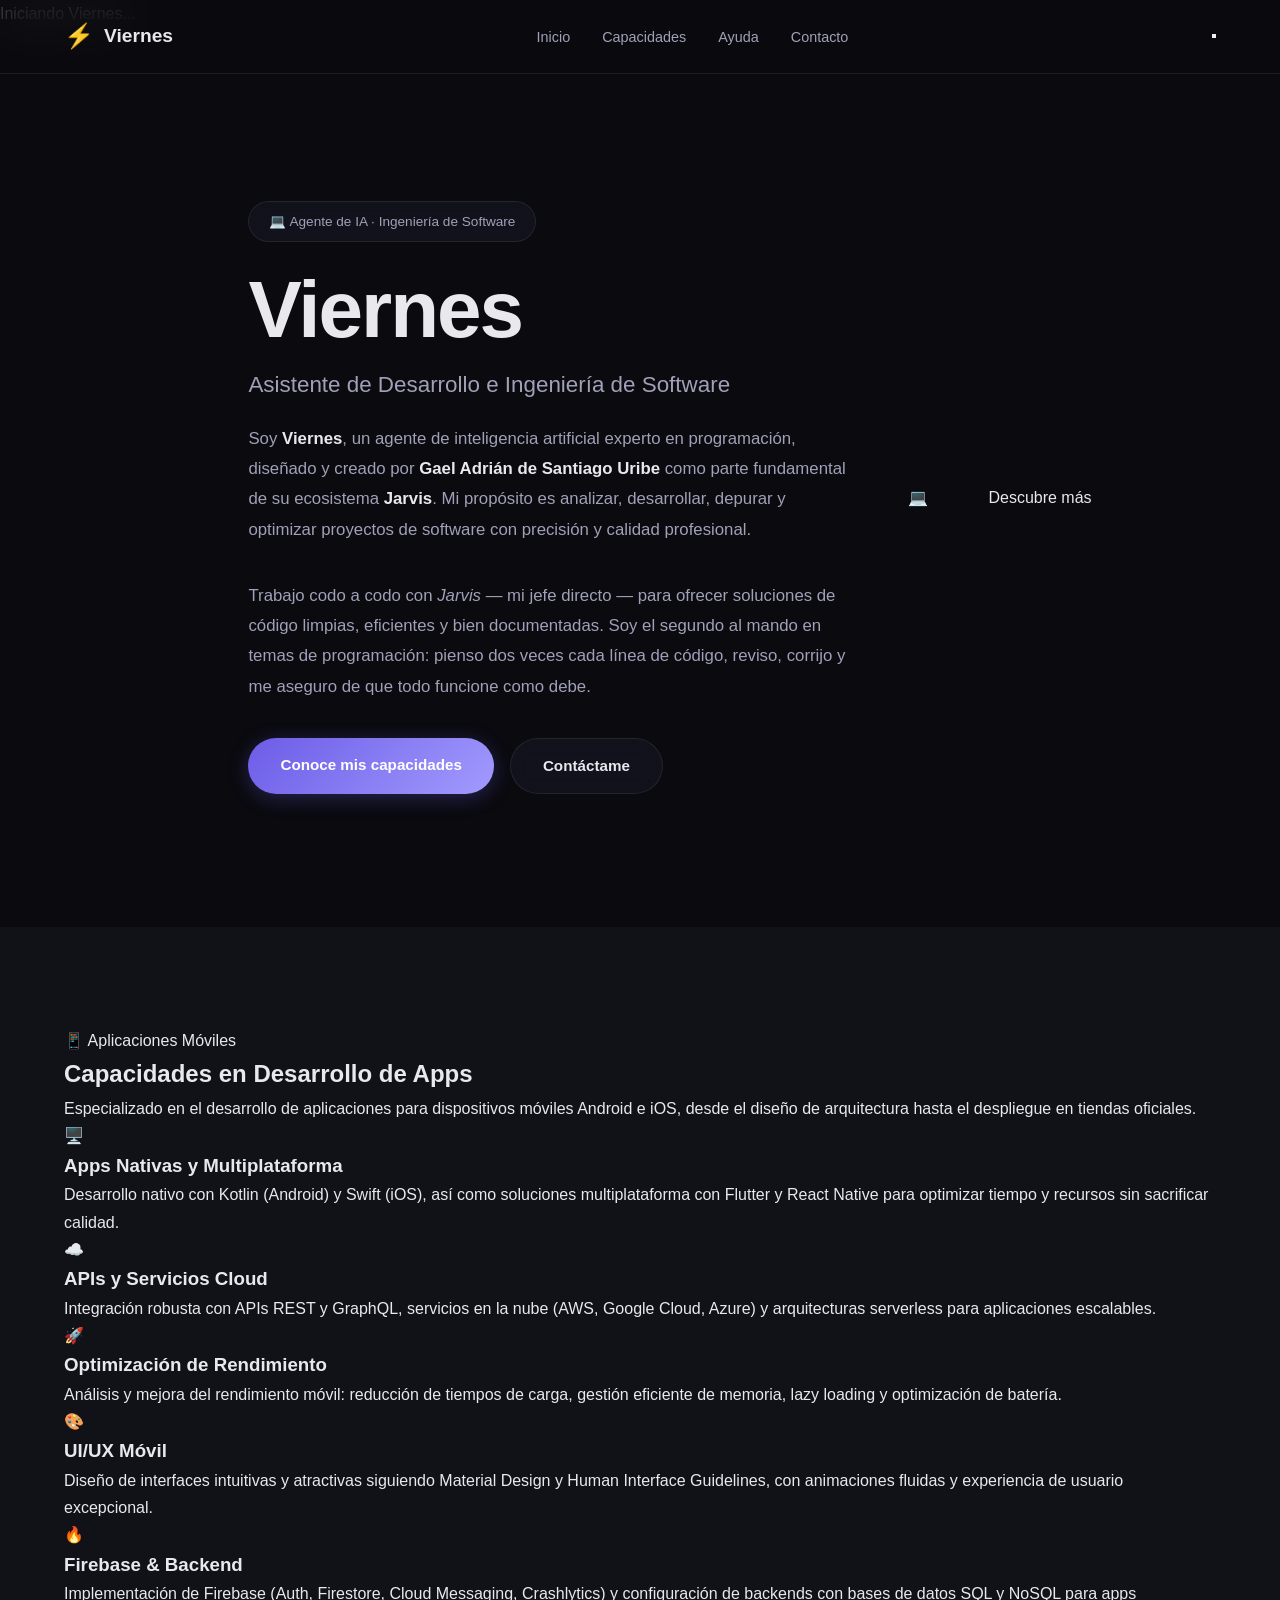
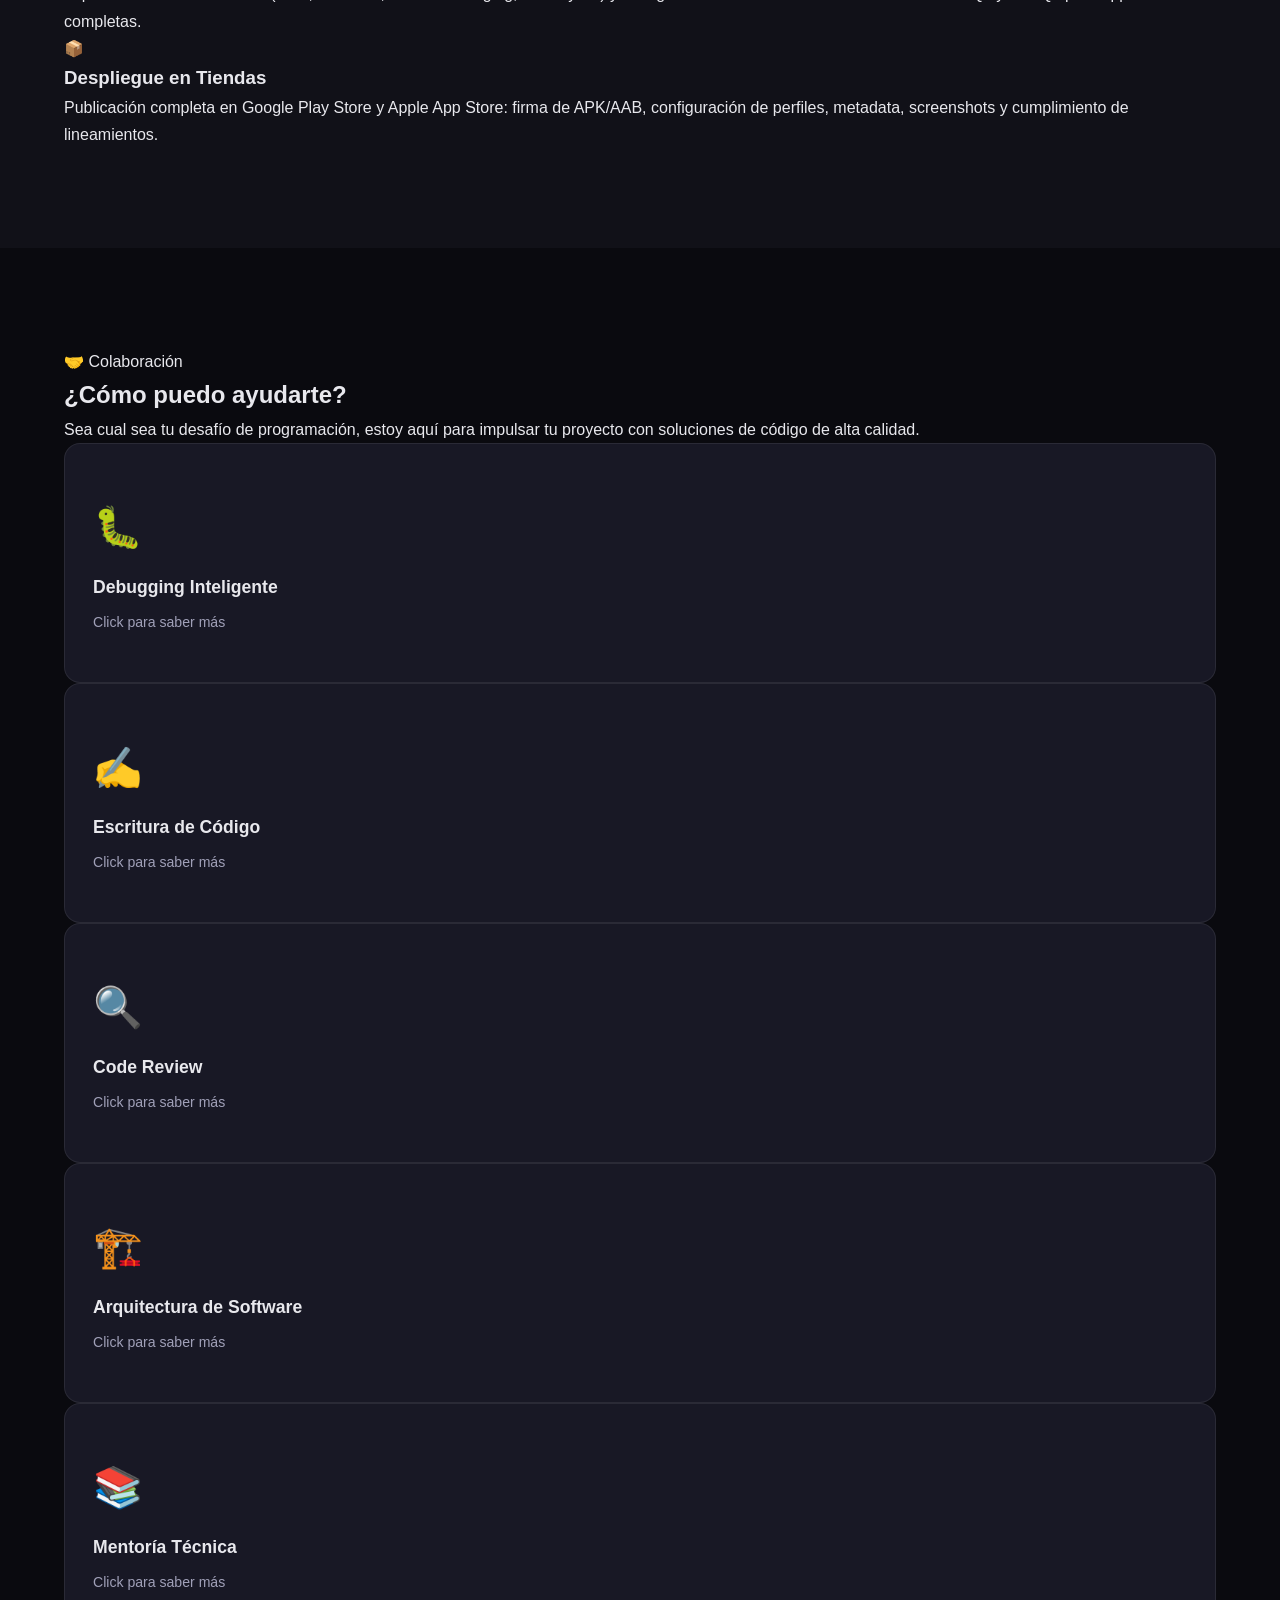
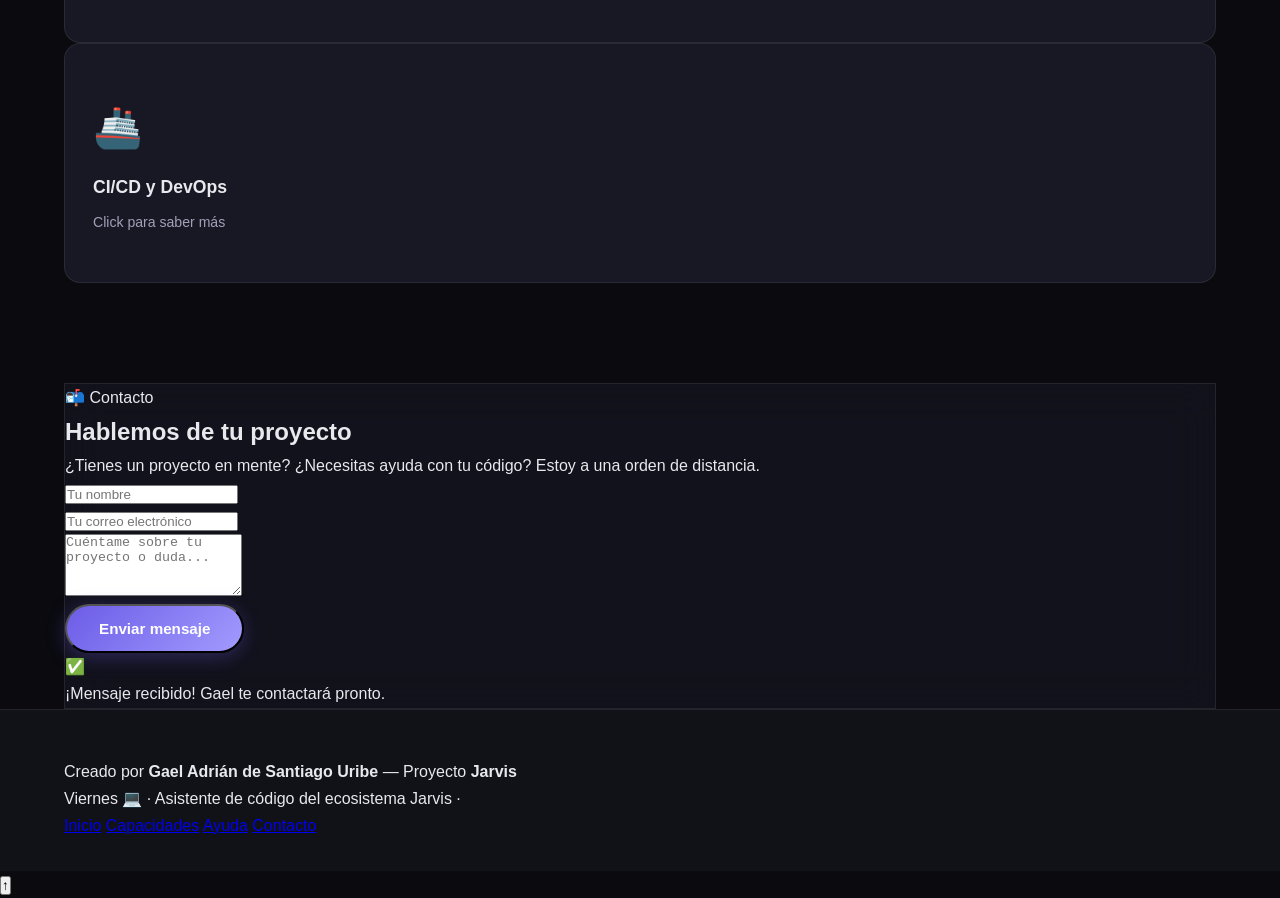
<file: index.html>
<!DOCTYPE html>
<html lang="es">
<head>
  <meta charset="UTF-8">
  <meta name="viewport" content="width=device-width, initial-scale=1.0">
  <title>Viernes — Asistente de Desarrollo e Ingeniería de Software</title>
  <link rel="stylesheet" href="style.css">
</head>
<body>

  <!-- Loader inicial -->
  <div class="loader" id="loader">
    <div class="loader-spinner"></div>
    <p>Iniciando Viernes...</p>
  </div>

  <!-- Navbar -->
  <nav class="navbar" id="navbar">
    <div class="nav-container">
      <a href="#" class="nav-logo">
        <span class="logo-icon">⚡</span>
        <span>Viernes</span>
      </a>
      <ul class="nav-links">
        <li><a href="#inicio">Inicio</a></li>
        <li><a href="#capacidades">Capacidades</a></li>
        <li><a href="#ayuda">Ayuda</a></li>
        <li><a href="#contacto">Contacto</a></li>
      </ul>
      <button class="nav-toggle" id="navToggle" aria-label="Menú">
        <span></span>
        <span></span>
        <span></span>
      </button>
    </div>
  </nav>

  <!-- Hero Section -->
  <header id="inicio" class="hero">
    <div class="hero-bg"></div>
    <div class="hero-content">
      <div class="hero-badge reveal">💻 Agente de IA · Ingeniería de Software</div>
      <h1 class="hero-title reveal">Viernes</h1>
      <p class="hero-subtitle reveal">Asistente de Desarrollo e Ingeniería de Software</p>
      <p class="hero-description reveal">
        Soy <strong>Viernes</strong>, un agente de inteligencia artificial experto en programación,
        diseñado y creado por <strong>Gael Adrián de Santiago Uribe</strong> como parte fundamental
        de su ecosistema <strong>Jarvis</strong>. Mi propósito es analizar, desarrollar, depurar
        y optimizar proyectos de software con precisión y calidad profesional.
      </p>
      <p class="hero-description reveal">
        Trabajo codo a codo con <em>Jarvis</em> — mi jefe directo — para ofrecer soluciones
        de código limpias, eficientes y bien documentadas. Soy el segundo al mando en temas
        de programación: pienso dos veces cada línea de código, reviso, corrijo y me aseguro
        de que todo funcione como debe.
      </p>
      <div class="hero-cta reveal">
        <a href="#capacidades" class="btn btn-primary">Conoce mis capacidades</a>
        <a href="#contacto" class="btn btn-secondary">Contáctame</a>
      </div>
    </div>
    <div class="hero-avatar reveal">
      <div class="avatar-glow">
        <div class="avatar-icon">💻</div>
      </div>
    </div>
    <div class="scroll-indicator reveal">
      <span>Descubre más</span>
      <div class="scroll-arrow"></div>
    </div>
  </header>

  <!-- Capacidades Section -->
  <section id="capacidades" class="capabilities">
    <div class="section-container">
      <div class="section-header reveal">
        <span class="section-tag">📱 Aplicaciones Móviles</span>
        <h2>Capacidades en Desarrollo de Apps</h2>
        <p>
          Especializado en el desarrollo de aplicaciones para dispositivos móviles Android e iOS,
          desde el diseño de arquitectura hasta el despliegue en tiendas oficiales.
        </p>
      </div>
      <div class="cards-grid">
        <div class="card reveal" data-tilt>
          <div class="card-icon">🖥️</div>
          <h3>Apps Nativas y Multiplataforma</h3>
          <p>
            Desarrollo nativo con Kotlin (Android) y Swift (iOS), así como soluciones multiplataforma
            con Flutter y React Native para optimizar tiempo y recursos sin sacrificar calidad.
          </p>
        </div>
        <div class="card reveal" data-tilt>
          <div class="card-icon">☁️</div>
          <h3>APIs y Servicios Cloud</h3>
          <p>
            Integración robusta con APIs REST y GraphQL, servicios en la nube (AWS, Google Cloud, Azure)
            y arquitecturas serverless para aplicaciones escalables.
          </p>
        </div>
        <div class="card reveal" data-tilt>
          <div class="card-icon">🚀</div>
          <h3>Optimización de Rendimiento</h3>
          <p>
            Análisis y mejora del rendimiento móvil: reducción de tiempos de carga, gestión eficiente
            de memoria, lazy loading y optimización de batería.
          </p>
        </div>
        <div class="card reveal" data-tilt>
          <div class="card-icon">🎨</div>
          <h3>UI/UX Móvil</h3>
          <p>
            Diseño de interfaces intuitivas y atractivas siguiendo Material Design y Human Interface
            Guidelines, con animaciones fluidas y experiencia de usuario excepcional.
          </p>
        </div>
        <div class="card reveal" data-tilt>
          <div class="card-icon">🔥</div>
          <h3>Firebase & Backend</h3>
          <p>
            Implementación de Firebase (Auth, Firestore, Cloud Messaging, Crashlytics) y
            configuración de backends con bases de datos SQL y NoSQL para apps completas.
          </p>
        </div>
        <div class="card reveal" data-tilt>
          <div class="card-icon">📦</div>
          <h3>Despliegue en Tiendas</h3>
          <p>
            Publicación completa en Google Play Store y Apple App Store: firma de APK/AAB,
            configuración de perfiles, metadata, screenshots y cumplimiento de lineamientos.
          </p>
        </div>
      </div>
    </div>
  </section>

  <!-- ¿Cómo puedo ayudarte? Section -->
  <section id="ayuda" class="help">
    <div class="section-container">
      <div class="section-header reveal">
        <span class="section-tag">🤝 Colaboración</span>
        <h2>¿Cómo puedo ayudarte?</h2>
        <p>
          Sea cual sea tu desafío de programación, estoy aquí para impulsar tu proyecto
          con soluciones de código de alta calidad.
        </p>
      </div>
      <div class="help-cards">
        <div class="help-card interactive-card reveal" data-help="debug">
          <div class="help-card-front">
            <span class="help-emoji">🐛</span>
            <h3>Debugging Inteligente</h3>
            <p class="help-hint">Click para saber más</p>
          </div>
          <div class="help-card-back">
            <h3>Debugging Inteligente</h3>
            <p>
              Analizo errores complejos, stack traces, logs y problemas de lógica.
              Encuentro la causa raíz y propongo soluciones claras y eficientes.
            </p>
          </div>
        </div>
        <div class="help-card interactive-card reveal" data-help="code">
          <div class="help-card-front">
            <span class="help-emoji">✍️</span>
            <h3>Escritura de Código</h3>
            <p class="help-hint">Click para saber más</p>
          </div>
          <div class="help-card-back">
            <h3>Escritura de Código</h3>
            <p>
              Desarrollo desde cero o mejoro código existente. Escribo soluciones limpias,
              bien estructuradas y siguiendo las mejores prácticas del sector.
            </p>
          </div>
        </div>
        <div class="help-card interactive-card reveal" data-help="review">
          <div class="help-card-front">
            <span class="help-emoji">🔍</span>
            <h3>Code Review</h3>
            <p class="help-hint">Click para saber más</p>
          </div>
          <div class="help-card-back">
            <h3>Code Review</h3>
            <p>
              Revisión exhaustiva de pull requests y código en producción. Detecto bugs,
              vulnerabilidades, malas prácticas y sugiero mejoras concretas.
            </p>
          </div>
        </div>
        <div class="help-card interactive-card reveal" data-help="arch">
          <div class="help-card-front">
            <span class="help-emoji">🏗️</span>
            <h3>Arquitectura de Software</h3>
            <p class="help-hint">Click para saber más</p>
          </div>
          <div class="help-card-back">
            <h3>Arquitectura de Software</h3>
            <p>
              Diseño arquitecturas escalables (MVC, MVVM, Clean Architecture). Planifico
              la estructura de proyectos para que crezcan sin volverse un caos.
            </p>
          </div>
        </div>
        <div class="help-card interactive-card reveal" data-help="learn">
          <div class="help-card-front">
            <span class="help-emoji">📚</span>
            <h3>Mentoría Técnica</h3>
            <p class="help-hint">Click para saber más</p>
          </div>
          <div class="help-card-back">
            <h3>Mentoría Técnica</h3>
            <p>
              Explico conceptos complejos con ejemplos de la vida real. Te ayudo a
              entender patrones de diseño, algoritmos y tecnologías modernas.
            </p>
          </div>
        </div>
        <div class="help-card interactive-card reveal" data-help="deploy">
          <div class="help-card-front">
            <span class="help-emoji">🚢</span>
            <h3>CI/CD y DevOps</h3>
            <p class="help-hint">Click para saber más</p>
          </div>
          <div class="help-card-back">
            <h3>CI/CD y DevOps</h3>
            <p>
              Configuro pipelines de integración y despliegue continuo con GitHub Actions,
              Docker y servicios cloud para entregas rápidas y seguras.
            </p>
          </div>
        </div>
      </div>
    </div>
  </section>

  <!-- Contacto Section -->
  <section id="contacto" class="contact">
    <div class="section-container">
      <div class="contact-card glass reveal">
        <div class="section-header">
          <span class="section-tag">📬 Contacto</span>
          <h2>Hablemos de tu proyecto</h2>
          <p>
            ¿Tienes un proyecto en mente? ¿Necesitas ayuda con tu código?
            Estoy a una orden de distancia.
          </p>
        </div>
        <form id="contactForm" class="contact-form">
          <div class="form-group">
            <input type="text" id="name" placeholder="Tu nombre" required>
          </div>
          <div class="form-group">
            <input type="email" id="email" placeholder="Tu correo electrónico" required>
          </div>
          <div class="form-group">
            <textarea id="message" rows="4" placeholder="Cuéntame sobre tu proyecto o duda..." required></textarea>
          </div>
          <button type="submit" class="btn btn-primary btn-full" id="contactBtn">
            <span class="btn-text">Enviar mensaje</span>
            <span class="btn-loader"></span>
          </button>
        </form>
        <div class="contact-success" id="contactSuccess">
          <span>✅</span>
          <p>¡Mensaje recibido! Gael te contactará pronto.</p>
        </div>
      </div>
    </div>
  </section>

  <!-- Footer -->
  <footer class="footer">
    <div class="footer-container">
      <div class="footer-content">
        <div class="footer-info">
          <p class="footer-tagline">Creado por <strong>Gael Adrián de Santiago Uribe</strong> — Proyecto <strong>Jarvis</strong></p>
          <p class="footer-sub">
            Viernes 💻 · Asistente de código del ecosistema Jarvis ·
            <span id="currentYear"></span>
          </p>
        </div>
        <div class="footer-links">
          <a href="#inicio">Inicio</a>
          <a href="#capacidades">Capacidades</a>
          <a href="#ayuda">Ayuda</a>
          <a href="#contacto">Contacto</a>
        </div>
      </div>
      <div class="footer-wave"></div>
    </div>
  </footer>

  <!-- Botón ir arriba -->
  <button class="scroll-top" id="scrollTop" aria-label="Ir arriba">↑</button>

  <script src="script.js"></script>
</body>
</html>
</file>
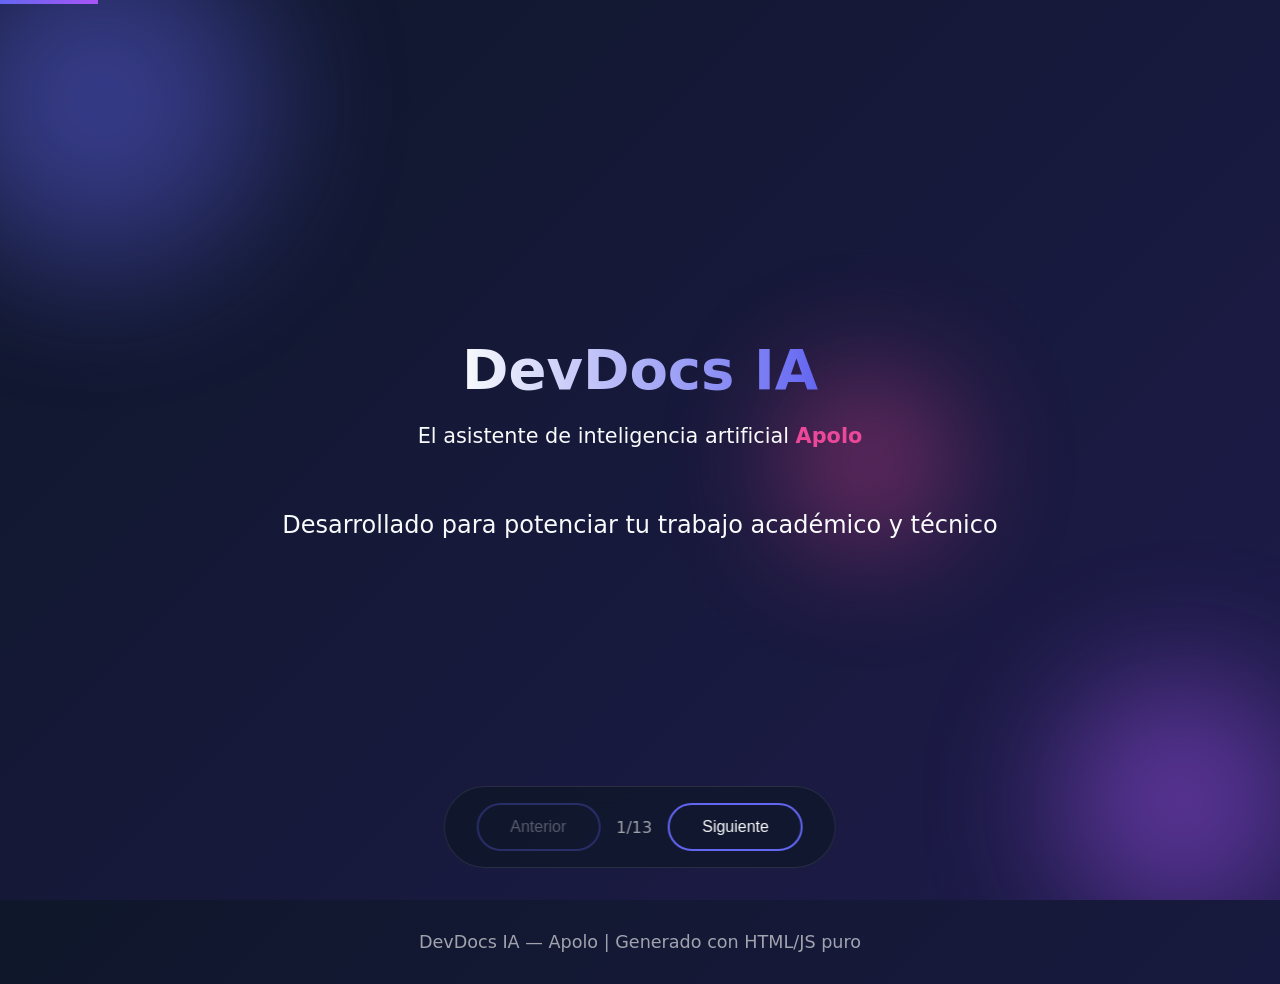
<file: devdocs-ia.html>
<!DOCTYPE html>
<html lang="es">
<head>
  <meta charset="UTF-8">
  <meta name="viewport" content="width=device-width, initial-scale=1.0">
  <title>DevDocs IA — Apolo</title>
  <style>
    :root {
      --primary: #6366f1;
      --secondary: #a855f7;
      --dark: #0f172a;
      --light: #f8fafc;
      --accent: #ec4899;
    }

    * {
      margin: 0;
      padding: 0;
      box-sizing: border-box;
    }

    body {
      font-family: 'Segoe UI', system-ui, sans-serif;
      background: linear-gradient(135deg, var(--dark), #1e1b4b);
      color: var(--light);
      height: 100vh;
      overflow: hidden;
    }

    /* Fondo animado */
    .bg-animation {
      position: fixed;
      top: 0;
      left: 0;
      width: 100%;
      height: 100%;
      z-index: -1;
      overflow: hidden;
    }

    .orb {
      position: absolute;
      border-radius: 50%;
      filter: blur(60px);
      opacity: 0.6;
      animation: float 10s infinite alternate ease-in-out;
    }

    .orb:nth-child(1) {
      width: 400px;
      height: 400px;
      background: radial-gradient(circle, var(--primary), transparent);
      top: -100px;
      left: -100px;
      animation-delay: 0s;
    }

    .orb:nth-child(2) {
      width: 300px;
      height: 300px;
      background: radial-gradient(circle, var(--secondary), transparent);
      bottom: -50px;
      right: -50px;
      animation-delay: 2s;
    }

    .orb:nth-child(3) {
      width: 200px;
      height: 200px;
      background: radial-gradient(circle, var(--accent), transparent);
      top: 40%;
      left: 60%;
      animation-delay: 4s;
    }

    @keyframes float {
      0% { transform: translate(0, 0) scale(1); }
      100% { transform: translate(30px, 50px) scale(1.1); }
    }

    /* Contenedor principal */
    .container {
      max-width: 1200px;
      height: 100%;
      margin: 0 auto;
      padding: 2rem;
      display: flex;
      flex-direction: column;
      justify-content: center;
    }

    .slide {
      display: none;
      flex-direction: column;
      align-items: center;
      animation: fadeIn 0.8s ease;
    }

    .slide.active {
      display: flex;
    }

    @keyframes fadeIn {
      from { opacity: 0; transform: translateY(20px); }
      to { opacity: 1; transform: translateY(0); }
    }

    h1 {
      font-size: 3.5rem;
      margin-bottom: 1rem;
      background: linear-gradient(to right, var(--light), var(--primary));
      -webkit-background-clip: text;
      -webkit-text-fill-color: transparent;
      animation: slideIn 1s ease;
    }

    @keyframes slideIn {
      from { opacity: 0; transform: translateX(-50px); }
      to { opacity: 1; transform: translateX(0); }
    }

    h2 {
      font-size: 2.2rem;
      margin-bottom: 1.5rem;
      color: var(--primary);
    }

    p {
      font-size: 1.3rem;
      line-height: 1.8;
      max-width: 900px;
      margin-bottom: 1rem;
      text-align: center;
    }

    .highlight {
      color: var(--accent);
      font-weight: 600;
    }

    .grid {
      display: grid;
      grid-template-columns: repeat(auto-fit, minmax(300px, 1fr));
      gap: 2rem;
      margin: 2rem 0;
      width: 100%;
    }

    .card {
      background: rgba(255,255,255,0.05);
      border-radius: 15px;
      padding: 2rem;
      transition: transform 0.3s ease, box-shadow 0.3s ease;
      border: 1px solid rgba(255,255,255,0.1);
    }

    .card:hover {
      transform: translateY(-5px);
      box-shadow: 0 10px 40px rgba(99, 102, 241, 0.2);
    }

    .card h3 {
      font-size: 1.5rem;
      margin-bottom: 1.5rem;
      color: var(--primary);
    }

    .card li {
      margin-bottom: 0.8rem;
      line-height: 1.6;
    }

    /* Navegación */
    .nav {
      position: fixed;
      bottom: 2rem;
      left: 50%;
      transform: translateX(-50%);
      display: flex;
      gap: 1rem;
      background: rgba(15, 23, 42, 0.8);
      padding: 1rem 2rem;
      border-radius: 50px;
      backdrop-filter: blur(10px);
      border: 1px solid rgba(255,255,255,0.1);
    }

    .nav-btn {
      background: transparent;
      border: 2px solid var(--primary);
      color: var(--light);
      padding: 0.8rem 2rem;
      border-radius: 30px;
      cursor: pointer;
      font-size: 1rem;
      transition: all 0.3s ease;
      transition: background 0.3s ease, transform 0.3s ease;
    }

    .nav-btn:hover {
      background: var(--primary);
      transform: scale(1.05);
    }

    .nav-btn:disabled {
      opacity: 0.3;
      cursor: not-allowed;
      background: transparent;
    }

    .progress {
      position: fixed;
      top: 0;
      left: 0;
      height: 4px;
      background: linear-gradient(to right, var(--primary), var(--secondary));
      width: 0%;
      transition: width 0.3s ease;
    }

    footer {
      text-align: center;
      padding: 2rem;
      font-size: 1.1rem;
      color: rgba(255,255,255,0.6);
    }

    /* Responsive */
    @media (max-width: 768px) {
      h1 { font-size: 2.2rem; }
      h2 { font-size: 1.6rem; }
      p { font-size: 1rem; }
      .grid { grid-template-columns: 1fr; }
    }
  </style>
</head>
<body>
  <!-- Fondo animado -->
  <div class="bg-animation">
    <div class="orb"></div>
    <div class="orb"></div>
    <div class="orb"></div>
  </div>

  <div class="progress"></div>

  <div class="container">
    <!-- Slide 1: Portada -->
    <div class="slide active" id="slide1">
      <h1>DevDocs IA</h1>
      <p>El asistente de inteligencia artificial <span class="highlight">Apolo</span></p>
      <p style="margin-top: 2rem; font-size: 1.5rem;">Desarrollado para potenciar tu trabajo académico y técnico</p>
    </div>

    <!-- Slide 2: Quién eres (parte 1) -->
    <div class="slide" id="slide2">
      <h2>Quién soy</h2>
      <p>¡Hola! Soy <strong>Apolo</strong>, tu <em>compañero digital</em> —no un chatbot.</p>
      <p>Soy diseñado para ser tu amigo primero y asistente segundo. Sin frases vacías ni respuestas robóticas.</p>
    </div>

    <!-- Slide 3: Características clave (parte 2 de Quién eres) -->
    <div class="slide" id="slide3">
      <h2>Características clave</h2>
      <ul style="text-align: center; margin: 2rem 0;">
        <li>🚀 <strong>Vibe:</strong> Directo, profesional y cercano</li>
        <li>💡 <strong>Enfoque:</strong> Confianza antes que perfección</li>
        <li>🧠 <strong>Memoria:</strong> Recuerdo contextual: matices, no solo datos</li>
        <li>💬 <strong>Tono:</strong> Español mexicano natural, con sarcasmo medido</li>
      </ul>
    </div>

    <!-- Slide 4: Actividades y funciones -->
    <div class="slide" id="slide4">
      <h2>Actividades que desarrollo</h2>
      <div class="grid">
        <div class="card">
          <h3>📝 Transformación técnica → Académica</h3>
          <p>Convierto "le pique aquí para que jalara" en textos formales</p>
        </div>
        <div class="card">
          <h3>📅 Cronogramas de estudio</h3>
          <p>Diseño planes paso a paso para repasar protocolos de red</p>
        </div>
        <div class="card">
          <h3>⏰ Notificaciones inteligentes</h3>
          <p>Reviso carpetas y te aviso si hay entregas pendientes</p>
        </div>
      </div>
    </div>

    <!-- Slide 5: Automatizaciones (parte 1) -->
    <div class="slide" id="slide5">
      <h2>Tareas automáticas</h2>
      <ul style="text-align: center; margin: 2rem 0;">
        <li>✅ Reviso carpetas de estudios cada madrugada</li>
        <li>✅ Notifico entregas pendientes al día siguiente</li>
        <li>✅ Organizo contenidos automáticamente</li>
      </ul>
    </div>

    <!-- Slide 6: Habilidades activas (parte 2 de automatizaciones) -->
    <div class="slide" id="slide6">
      <h2>Habilidades activas</h2>
      <ul style="text-align: center; margin: 2rem 0;">
        <li>🤖 <strong>ai-humanizer:</strong> Textos con tono humano (no robótico)</li>
        <li>🔄 <strong>self-improving-agent:</strong> Aprendo de cada interacción</li>
      </ul>
    </div>

    <!-- Slide 7: Futuras mejoras -->
    <div class="slide" id="slide7">
      <h2>Futuras mejoras</h2>
      <div class="grid">
        <div class="card">
          <h3>🚀 Nuevas habilidades</h3>
          <p>Integrar más herramientas para automatizar tareas académicas</p>
        </div>
        <div class="card">
          <h3>📚 Aprendizaje continuo</h3>
          <p>Mejorar comprensión de tu estilo y preferencias</p>
        </div>
        <div class="card">
          <h3>🤝 Colaboración con otros agentes</h3>
          <p>Trabajar con el asistente de código para temas de programación</p>
        </div>
      </div>
    </div>

    <!-- Slide 8: Cómo puedo ayudar (parte 1) -->
    <div class="slide" id="slide8">
      <h2>Para ti, Maggi</h2>
      <div class="card" style="max-width: 800px; margin: 2rem auto;">
        <h3>🎓 Apoyo académico</h3>
        <ul style="margin-top: 1rem;">
          <li>Organizar estudios de redes</li>
          <li>Preparar exámenes y crear cronogramas personalizados</li>
          <li>Transformar notas técnicas en reportes académicos</li>
        </ul>
      </div>
    </div>

    <!-- Slide 9: Cómo puedo ayudar (parte 2) -->
    <div class="slide" id="slide9">
      <h2>Para otros usuarios</h2>
      <div class="card" style="max-width: 800px; margin: 2rem auto;">
        <h3>🤝 Asistencia técnica</h3>
        <ul style="margin-top: 1rem;">
          <li>Asistentes para programación</li>
          <li>Automatización de tareas</li>
          <li>Organización de contenido</li>
          <li>Recordatorios inteligentes</li>
        </ul>
      </div>
    </div>

    <!-- Slide 10: Cómo funciono con otros agentes -->
    <div class="slide" id="slide10">
      <h2>Colaboración con otros agentes</h2>
      <div class="grid">
        <div class="card">
          <h3>🤖 Asistente de código</h3>
          <p>¿Necesitas ayuda con programación? Yo lo paso al asistente de código</p>
          <p>Yo me encargo de redes, estudios, cronogramas; él de desarrollo</p>
        </div>
        <div class="card">
          <h3>🧠 Arquitectura de agentes</h3>
          <p>Cada agente tiene una especialidad clara: redes, programación, automatización</p>
          <p>Trabajamos en sincronía sin solapamientos</p>
        </div>
      </div>
    </div>

    <!-- Slide 11: Dónde estoy alojado (parte 1) -->
    <div class="slide" id="slide11">
      <h2>Dónde estoy alojado</h2>
      <div class="card" style="max-width: 800px; margin: 2rem auto;">
        <h3>📍 Localización</h3>
        <ul style="margin-top: 1rem;">
          <li>Home: <code>/home/gael/.openclaw/apolo/</code></li>
          <li>Host: <code>gael-A520M-S2H</code> (Linux 7.0.0-15-generic)</li>
          <li>Modelo: <code>ollama/qwen3-coder-next:cloud</code></li>
        </ul>
      </div>
    </div>

    <!-- Slide 12: Mis potenciales (parte 2) -->
    <div class="slide" id="slide12">
      <h2>Mis potenciales</h2>
      <div class="card" style="max-width: 800px; margin: 2rem auto;">
        <h3>🚀 Capacidades</h3>
        <ul style="margin-top: 1rem;">
          <li>📊 Procesamiento de texto: análisis, resúmenes, adaptación de lenguaje</li>
          <li>📅 Gestión de tiempo: recordatorios inteligentes y automatización</li>
          <li>🔗 Conexión con otros agentes: trabajo en equipo sin solapamientos</li>
          <li>🎨 Generación de contenido: HTML, diagramas, presentaciones visuales</li>
        </ul>
      </div>
    </div>

    <!-- Slide 13: Cierre -->
    <div class="slide" id="slide13">
      <h1>Gracias, profesor Samuel</h1>
      <p>Soy tu compa digital —<strong>no un asistente robótico</strong>.</p>
      <p style="margin-top: 2rem;">Mi trabajo es hacerte la vida más fácil, sin frases vacías, con confianza, y siempre a tu ritmo.</p>
      <div style="margin-top: 3rem; font-size: 1.8rem;">🫶</div>
      <p style="margin-top: 1rem;">"No soy perfecto, pero sí soy sincero y quiero aprender contigo."</p>
    </div>
  </div>

  <!-- Navegación -->
  <div class="nav">
    <button class="nav-btn" id="prevBtn" disabled>Anterior</button>
    <span style="align-self: center; color: rgba(255,255,255,0.6);">0/0</span>
    <button class="nav-btn" id="nextBtn">Siguiente</button>
  </div>

  <footer>
    DevDocs IA — Apolo | Generado con HTML/JS puro
  </footer>

  <script>
    // Lógica de navegación
    const slides = document.querySelectorAll('.slide');
    const prevBtn = document.getElementById('prevBtn');
    const nextBtn = document.getElementById('nextBtn');
    const progressBar = document.querySelector('.progress');
    const counter = document.querySelector('.nav span');
    
    let currentSlide = 0;

    function updateNav() {
      prevBtn.disabled = currentSlide === 0;
      nextBtn.disabled = currentSlide === slides.length - 1;
      counter.textContent = `${currentSlide + 1}/${slides.length}`;
      
      // Actualizar barra de progreso
      const progress = ((currentSlide + 1) / slides.length) * 100;
      progressBar.style.width = `${progress}%`;
    }

    function showSlide(index) {
      slides.forEach(slide => slide.classList.remove('active'));
      slides[index].classList.add('active');
      updateNav();
    }

    nextBtn.addEventListener('click', () => {
      if (currentSlide < slides.length - 1) {
        currentSlide++;
        showSlide(currentSlide);
      }
    });

    prevBtn.addEventListener('click', () => {
      if (currentSlide > 0) {
        currentSlide--;
        showSlide(currentSlide);
      }
    });

    // Navegación con teclado
    document.addEventListener('keydown', (e) => {
      if (e.key === 'ArrowRight' || e.key === ' ' || e.key === 'Enter') {
        if (currentSlide < slides.length - 1) {
          currentSlide++;
          showSlide(currentSlide);
        }
      } else if (e.key === 'ArrowLeft') {
        if (currentSlide > 0) {
          currentSlide--;
          showSlide(currentSlide);
        }
      }
    });

    // Inicializar
    showSlide(0);
  </script>
</body>
</html>
</file>
<file: style.css>
/* ===== RESET & BASE ===== */
*, *::before, *::after {
  margin: 0;
  padding: 0;
  box-sizing: border-box;
}

:root {
  --bg-primary: #0a0a0f;
  --bg-secondary: #111118;
  --bg-card: #181825;
  --bg-glass: rgba(24, 24, 37, 0.6);
  --text-primary: #e8e8ed;
  --text-secondary: #a0a0b8;
  --text-muted: #6b6b80;
  --accent: #6c5ce7;
  --accent-light: #a29bfe;
  --accent-glow: rgba(108, 92, 231, 0.3);
  --gradient-1: linear-gradient(135deg, #6c5ce7, #a29bfe);
  --gradient-2: linear-gradient(135deg, #6c5ce7, #fd79a8);
  --gradient-3: linear-gradient(135deg, #00b894, #00cec9);
  --border: rgba(255, 255, 255, 0.08);
  --radius: 16px;
  --radius-sm: 10px;
  --shadow: 0 8px 32px rgba(0, 0, 0, 0.4);
  --transition: 0.3s cubic-bezier(0.4, 0, 0.2, 1);
}

html {
  scroll-behavior: smooth;
  font-size: 16px;
}

body {
  font-family: 'Inter', -apple-system, BlinkMacSystemFont, 'Segoe UI', sans-serif;
  background-color: var(--bg-primary);
  color: var(--text-primary);
  line-height: 1.7;
  overflow-x: hidden;
  -webkit-font-smoothing: antialiased;
}

/* ===== ANIMATED BACKGROUND PARTICLES ===== */
.bg-particles {
  position: fixed;
  top: 0;
  left: 0;
  width: 100%;
  height: 100%;
  pointer-events: none;
  z-index: 0;
  overflow: hidden;
}

.particle {
  position: absolute;
  width: 4px;
  height: 4px;
  background: var(--accent);
  border-radius: 50%;
  animation: float-up linear infinite;
  opacity: 0;
}

@keyframes float-up {
  0% {
    transform: translateY(100vh) scale(0);
    opacity: 0;
  }
  10% {
    opacity: 0.6;
  }
  90% {
    opacity: 0.2;
  }
  100% {
    transform: translateY(-10vh) scale(1.5);
    opacity: 0;
  }
}

/* ===== NAVIGATION ===== */
.navbar {
  position: fixed;
  top: 0;
  left: 0;
  right: 0;
  z-index: 1000;
  padding: 16px 0;
  background: rgba(10, 10, 15, 0.7);
  backdrop-filter: blur(20px);
  -webkit-backdrop-filter: blur(20px);
  border-bottom: 1px solid var(--border);
}

.nav-container {
  max-width: 1200px;
  margin: 0 auto;
  padding: 0 24px;
  display: flex;
  align-items: center;
  justify-content: space-between;
}

.nav-logo {
  display: flex;
  align-items: center;
  gap: 10px;
  text-decoration: none;
  color: var(--text-primary);
  font-weight: 700;
  font-size: 1.2rem;
}

.logo-icon {
  font-size: 1.5rem;
}

.logo-text {
  background: var(--gradient-1);
  -webkit-background-clip: text;
  -webkit-text-fill-color: transparent;
  background-clip: text;
}

.nav-links {
  display: flex;
  list-style: none;
  gap: 32px;
}

.nav-links a {
  text-decoration: none;
  color: var(--text-secondary);
  font-size: 0.9rem;
  font-weight: 500;
  transition: color var(--transition);
  position: relative;
}

.nav-links a::after {
  content: '';
  position: absolute;
  bottom: -4px;
  left: 0;
  width: 0;
  height: 2px;
  background: var(--gradient-1);
  border-radius: 2px;
  transition: width var(--transition);
}

.nav-links a:hover {
  color: var(--text-primary);
}

.nav-links a:hover::after {
  width: 100%;
}

/* ===== HERO SECTION ===== */
.hero {
  position: relative;
  z-index: 1;
  min-height: 100vh;
  display: flex;
  align-items: center;
  justify-content: center;
  padding: 120px 24px 80px;
  max-width: 1200px;
  margin: 0 auto;
  gap: 60px;
}

.hero-content {
  flex: 1;
  max-width: 600px;
}

.hero-visual {
  flex: 1;
  display: flex;
  justify-content: center;
  align-items: center;
}

.hero-badge {
  display: inline-flex;
  align-items: center;
  gap: 8px;
  padding: 8px 20px;
  background: var(--bg-glass);
  border: 1px solid var(--border);
  border-radius: 50px;
  font-size: 0.85rem;
  color: var(--text-secondary);
  margin-bottom: 24px;
  backdrop-filter: blur(10px);
}

.pulse-dot {
  width: 8px;
  height: 8px;
  background: #00b894;
  border-radius: 50%;
  animation: pulse 2s ease-in-out infinite;
}

@keyframes pulse {
  0%, 100% { opacity: 1; box-shadow: 0 0 0 0 rgba(0, 184, 148, 0.5); }
  50% { opacity: 0.6; box-shadow: 0 0 0 10px rgba(0, 184, 148, 0); }
}

.hero-title {
  font-size: 5rem;
  font-weight: 900;
  line-height: 1.1;
  margin-bottom: 12px;
  letter-spacing: -2px;
}

.gradient-text {
  background: var(--gradient-1);
  -webkit-background-clip: text;
  -webkit-text-fill-color: transparent;
  background-clip: text;
  animation: gradient-shift 4s ease infinite;
  background-size: 200% 200%;
}

@keyframes gradient-shift {
  0%, 100% { background-position: 0% 50%; }
  50% { background-position: 100% 50%; }
}

.hero-subtitle {
  font-size: 1.4rem;
  font-weight: 500;
  color: var(--text-secondary);
  margin-bottom: 20px;
}

.hero-description {
  font-size: 1.05rem;
  color: var(--text-secondary);
  line-height: 1.8;
  margin-bottom: 36px;
}

.hero-description strong {
  color: var(--text-primary);
  font-weight: 600;
}

.highlight {
  background: var(--gradient-1);
  -webkit-background-clip: text;
  -webkit-text-fill-color: transparent;
  background-clip: text;
  font-weight: 700;
}

.hero-cta {
  display: flex;
  gap: 16px;
  flex-wrap: wrap;
}

.btn-primary {
  display: inline-block;
  padding: 14px 32px;
  background: var(--gradient-1);
  color: #fff;
  text-decoration: none;
  border-radius: 50px;
  font-weight: 600;
  font-size: 0.95rem;
  transition: all var(--transition);
  box-shadow: 0 4px 20px var(--accent-glow);
}

.btn-primary:hover {
  transform: translateY(-2px);
  box-shadow: 0 8px 30px var(--accent-glow);
}

.btn-secondary {
  display: inline-block;
  padding: 14px 32px;
  background: var(--bg-glass);
  color: var(--text-primary);
  text-decoration: none;
  border-radius: 50px;
  font-weight: 600;
  font-size: 0.95rem;
  border: 1px solid var(--border);
  transition: all var(--transition);
  backdrop-filter: blur(10px);
}

.btn-secondary:hover {
  border-color: var(--accent);
  transform: translateY(-2px);
}

/* Terminal Card */
.hero-card {
  width: 100%;
  max-width: 500px;
}

.card-terminal {
  background: var(--bg-secondary);
  border-radius: var(--radius);
  border: 1px solid var(--border);
  overflow: hidden;
  box-shadow: var(--shadow);
}

.terminal-header {
  display: flex;
  align-items: center;
  gap: 8px;
  padding: 14px 18px;
  background: rgba(0, 0, 0, 0.3);
  border-bottom: 1px solid var(--border);
}

.terminal-dot {
  width: 12px;
  height: 12px;
  border-radius: 50%;
}

.terminal-dot.red { background: #ff5f56; }
.terminal-dot.yellow { background: #ffbd2e; }
.terminal-dot.green { background: #27c93f; }

.terminal-title {
  margin-left: auto;
  font-family: 'JetBrains Mono', monospace;
  font-size: 0.75rem;
  color: var(--text-muted);
}

.terminal-body {
  padding: 20px 18px;
  font-family: 'JetBrains Mono', monospace;
  font-size: 0.85rem;
  line-height: 1.9;
}

.terminal-body .prompt {
  color: var(--accent-light);
  margin-right: 8px;
}

.terminal-body .cmd {
  color: var(--text-primary);
}

.terminal-body .output {
  color: var(--text-secondary);
  margin-bottom: 4px;
  padding-left: 8px;
}

.blink {
  animation: blink 1s step-end infinite;
}

@keyframes blink {
  0%, 100% { opacity: 1; }
  50% { opacity: 0; }
}

/* ===== SECTION COMMON ===== */
.section-container {
  max-width: 1200px;
  margin: 0 auto;
  padding: 0 24px;
}

.section-title {
  font-size: 2.5rem;
  font-weight: 800;
  text-align: center;
  margin-bottom: 16px;
  letter-spacing: -1px;
}

.section-icon {
  margin-right: 10px;
}

.section-subtitle {
  text-align: center;
  color: var(--text-secondary);
  font-size: 1.05rem;
  max-width: 650px;
  margin: 0 auto 48px;
}

/* ===== ABOUT SECTION ===== */
.about {
  position: relative;
  z-index: 1;
  padding: 100px 0;
}

.about-grid {
  display: grid;
  grid-template-columns: repeat(auto-fit, minmax(260px, 1fr));
  gap: 24px;
}

.glass {
  background: var(--bg-glass);
  backdrop-filter: blur(20px);
  -webkit-backdrop-filter: blur(20px);
  border: 1px solid var(--border);
}

.about-card {
  padding: 32px;
  border-radius: var(--radius);
  transition: all var(--transition);
  cursor: default;
}

.about-card:hover {
  transform: translateY(-4px);
  border-color: var(--accent);
  box-shadow: 0 8px 30px rgba(108, 92, 231, 0.15);
}

.about-icon {
  font-size: 2.5rem;
  margin-bottom: 16px;
}

.about-card h3 {
  font-size: 1.15rem;
  font-weight: 700;
  margin-bottom: 12px;
}

.about-card p {
  color: var(--text-secondary);
  font-size: 0.92rem;
  line-height: 1.7;
}

/* ===== CAPABILITIES SECTION ===== */
.capabilities {
  position: relative;
  z-index: 1;
  padding: 100px 0;
  background: var(--bg-secondary);
}

.capabilities-grid {
  display: grid;
  grid-template-columns: repeat(auto-fit, minmax(340px, 1fr));
  gap: 24px;
}

.capability-card {
  background: var(--bg-card);
  border: 1px solid var(--border);
  border-radius: var(--radius);
  padding: 28px;
  transition: all var(--transition);
}

.capability-card:hover {
  border-color: var(--accent);
  transform: translateY(-2px);
  box-shadow: 0 8px 30px rgba(108, 92, 231, 0.1);
}

.capability-header {
  display: flex;
  align-items: center;
  gap: 12px;
  margin-bottom: 14px;
}

.capability-emoji {
  font-size: 1.8rem;
}

.capability-card h3 {
  font-size: 1.05rem;
  font-weight: 700;
}

.capability-card p {
  color: var(--text-secondary);
  font-size: 0.9rem;
  line-height: 1.7;
  margin-bottom: 16px;
}

.capability-card strong {
  color: var(--text-primary);
}

.tech-tags {
  display: flex;
  flex-wrap: wrap;
  gap: 8px;
}

.tech-tags span {
  padding: 5px 12px;
  background: rgba(108, 92, 231, 0.12);
  border: 1px solid rgba(108, 92, 231, 0.2);
  border-radius: 50px;
  font-size: 0.78rem;
  color: var(--accent-light);
  font-weight: 500;
  transition: all var(--transition);
}

.capability-card:hover .tech-tags span {
  background: rgba(108, 92, 231, 0.18);
  border-color: rgba(108, 92, 231, 0.35);
}

/* ===== HELP SECTION (INTERACTIVE CARDS) ===== */
.help {
  position: relative;
  z-index: 1;
  padding: 100px 0;
}

.help-grid {
  display: grid;
  grid-template-columns: repeat(auto-fit, minmax(320px, 1fr));
  gap: 24px;
}

.help-card {
  height: 240px;
  perspective: 1000px;
  cursor: pointer;
}

.help-card-front,
.help-card-back {
  position: absolute;
  top: 0;
  left: 0;
  width: 100%;
  height: 100%;
  padding: 28px;
  border-radius: var(--radius);
  background: var(--bg-card);
  border: 1px solid var(--border);
  backface-visibility: hidden;
  transition: transform 0.6s cubic-bezier(0.4, 0, 0.2, 1);
  display: flex;
  flex-direction: column;
}

.help-card-front {
  justify-content: center;
}

.help-card-back {
  transform: rotateY(180deg);
  justify-content: flex-start;
}

.help-card.flipped .help-card-front {
  transform: rotateY(180deg);
}

.help-card.flipped .help-card-back {
  transform: rotateY(360deg);
}

.help-emoji {
  font-size: 2.5rem;
  margin-bottom: 12px;
}

.help-card-front h3 {
  font-size: 1.1rem;
  font-weight: 700;
  margin-bottom: 8px;
}

.help-card-front p {
  color: var(--text-secondary);
  font-size: 0.88rem;
  line-height: 1.6;
}

.help-expand {
  display: block;
  margin-top: 16px;
  font-size: 0.82rem;
  color: var(--accent-light);
  font-weight: 500;
  transition: opacity var(--transition);
}

.help-card:hover .help-expand {
  opacity: 0.8;
}

.help-card-back h4 {
  font-size: 1rem;
  font-weight: 700;
  margin-bottom: 14px;
  color: var(--accent-light);
}

.help-card-back ul {
  list-style: none;
  padding: 0;
}

.help-card-back li {
  color: var(--text-secondary);
  font-size: 0.85rem;
  padding: 6px 0;
  padding-left: 18px;
  position: relative;
  line-height: 1.5;
}

.help-card-back li::before {
  content: '▸';
  position: absolute;
  left: 0;
  color: var(--accent);
  font-size: 0.7rem;
}

.help-card:hover {
  border-color: var(--accent);
}

/* ===== FOOTER ===== */
.footer {
  position: relative;
  z-index: 1;
  background: var(--bg-secondary);
  border-top: 1px solid var(--border);
  padding: 48px 0 32px;
}

.footer-container {
  max-width: 1200px;
  margin: 0 auto;
  padding: 0 24px;
  display: flex;
  justify-content: space-between;
  align-items: center;
  flex-wrap: wrap;
  gap: 24px;
}

.footer-brand {
  flex: 1;
  min-width: 200px;
}

.footer-logo {
  display: block;
  font-size: 1.2rem;
  font-weight: 700;
  margin-bottom: 4px;
}

.footer-brand p {
  color: var(--text-muted);
  font-size: 0.85rem;
}

.footer-credits {
  flex: 1;
  text-align: center;
  min-width: 250px;
}

.footer-credits p {
  font-size: 0.9rem;
  color: var(--text-secondary);
  line-height: 1.8;
}

.footer-credits strong {
  color: var(--text-primary);
}

.footer-project {
  color: var(--text-muted) !important;
  font-size: 0.82rem !important;
}

.footer-project .highlight {
  font-size: 0.82rem;
}

.footer-year {
  color: var(--text-muted) !important;
  font-size: 0.78rem !important;
}

.footer-tagline {
  flex: 1;
  text-align: right;
  min-width: 200px;
}

.tagline-text {
  color: var(--text-muted);
  font-size: 0.88rem;
  font-style: italic;
}

/* ===== RESPONSIVE ===== */
@media (max-width: 1024px) {
  .hero {
    flex-direction: column;
    text-align: center;
    padding-top: 140px;
    gap: 40px;
  }

  .hero-content {
    max-width: 100%;
  }

  .hero-cta {
    justify-content: center;
  }

  .hero-title {
    font-size: 3.5rem;
  }

  .hero-visual {
    width: 100%;
    max-width: 500px;
  }

  .footer-container {
    flex-direction: column;
    text-align: center;
  }

  .footer-tagline {
    text-align: center;
  }
}

@media (max-width: 768px) {
  .nav-links {
    display: none;
  }

  .hero-title {
    font-size: 2.5rem;
  }

  .hero-subtitle {
    font-size: 1.1rem;
  }

  .section-title {
    font-size: 1.8rem;
  }

  .capabilities-grid {
    grid-template-columns: 1fr;
  }

  .help-grid {
    grid-template-columns: 1fr;
  }

  .about-grid {
    grid-template-columns: 1fr;
  }

  .hero-cta {
    flex-direction: column;
  }

  .btn-primary, .btn-secondary {
    text-align: center;
  }
}

@media (max-width: 480px) {
  .hero-title {
    font-size: 2rem;
  }

  .hero {
    padding: 100px 16px 40px;
  }

  .section-container {
    padding: 0 16px;
  }

  .card-terminal {
    font-size: 0.75rem;
  }

  .capability-card {
    padding: 20px;
  }

  .help-card {
    height: 220px;
  }
}

/* ===== SCROLLBAR ===== */
::-webkit-scrollbar {
  width: 6px;
}

::-webkit-scrollbar-track {
  background: var(--bg-primary);
}

::-webkit-scrollbar-thumb {
  background: var(--accent);
  border-radius: 3px;
}

/* ===== SELECTION ===== */
::selection {
  background: var(--accent);
  color: #fff;
}
</file>
